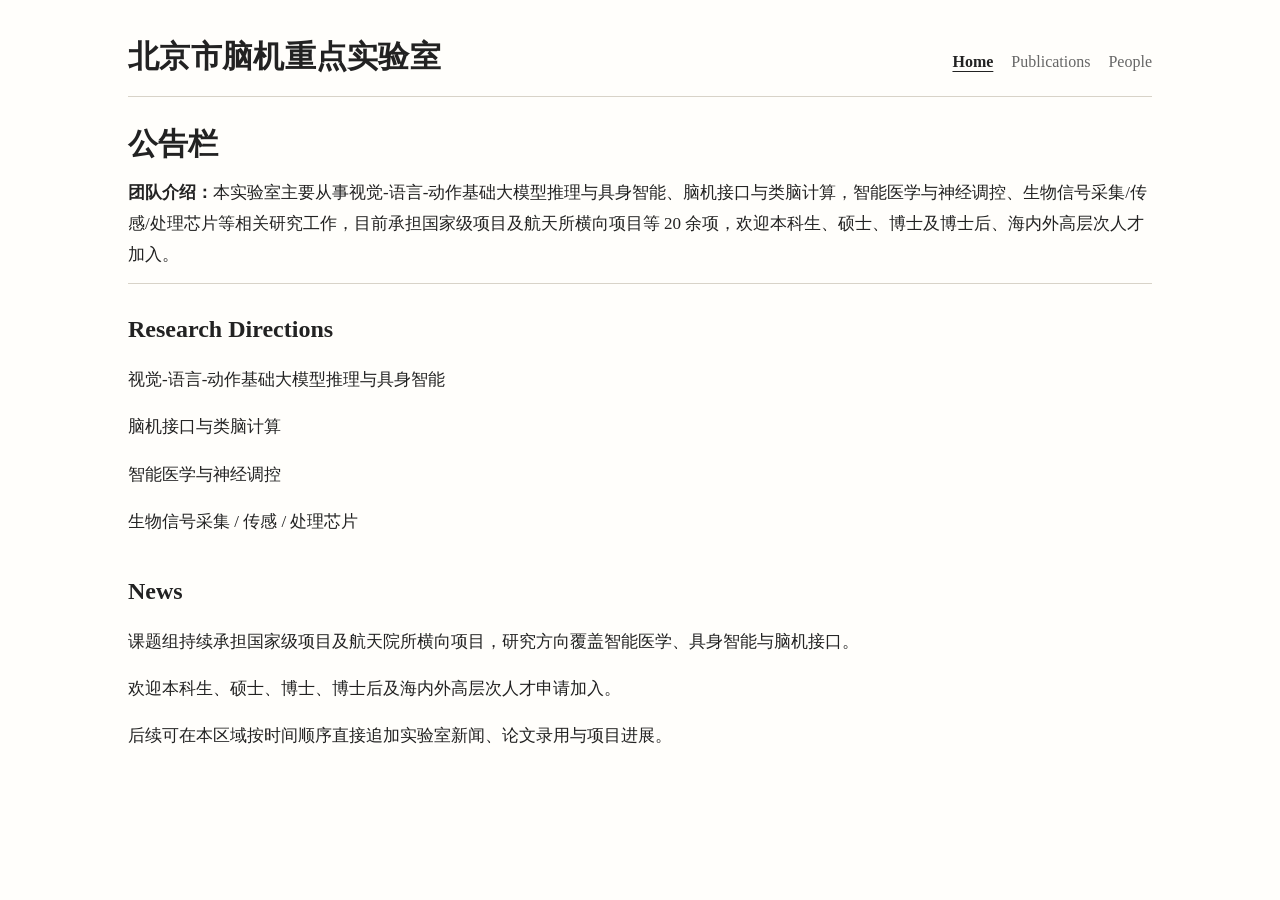
<file: index.html>
﻿<!doctype html>
<html lang="zh-CN">
<head>
  <meta charset="utf-8" />
  <meta name="viewport" content="width=device-width, initial-scale=1" />
  <title>北航脑机接口课题组</title>
  <link rel="stylesheet" href="assets/css/styles.css" />
</head>
<body>
  <div class="layout-top">
    <header class="topbar">
      <div class="topbar-inner">
        <div class="logo">
          北京市脑机重点实验室
        </div>
        <nav class="topbar-nav">
          <a class="active" href="index.html">Home</a>
          <a href="publications.html">Publications</a>
          <a href="people.html">People</a>
        </nav>
      </div>
    </header>

    <main class="main">
      <div class="container">
        <section class="section notice-board">
          <h1>公告栏</h1>
          <p><strong>团队介绍：</strong>本实验室主要从事视觉-语言-动作基础大模型推理与具身智能、脑机接口与类脑计算，智能医学与神经调控、生物信号采集/传感/处理芯片等相关研究工作，目前承担国家级项目及航天所横向项目等 20 余项，欢迎本科生、硕士、博士及博士后、海内外高层次人才加入。</p>
        </section>

        <section class="section">
          <h2>Research Directions</h2>
          <ul class="plain-list">
            <li>视觉-语言-动作基础大模型推理与具身智能</li>
            <li>脑机接口与类脑计算</li>
            <li>智能医学与神经调控</li>
            <li>生物信号采集 / 传感 / 处理芯片</li>
          </ul>
        </section>

        <section class="section">
          <h2>News</h2>
          <ul class="plain-list">
            <li>课题组持续承担国家级项目及航天院所横向项目，研究方向覆盖智能医学、具身智能与脑机接口。</li>
            <li>欢迎本科生、硕士、博士、博士后及海内外高层次人才申请加入。</li>
            <li>后续可在本区域按时间顺序直接追加实验室新闻、论文录用与项目进展。</li>
          </ul>
        </section>
      </div>
    </main>
  </div>
</body>
</html>
</file>
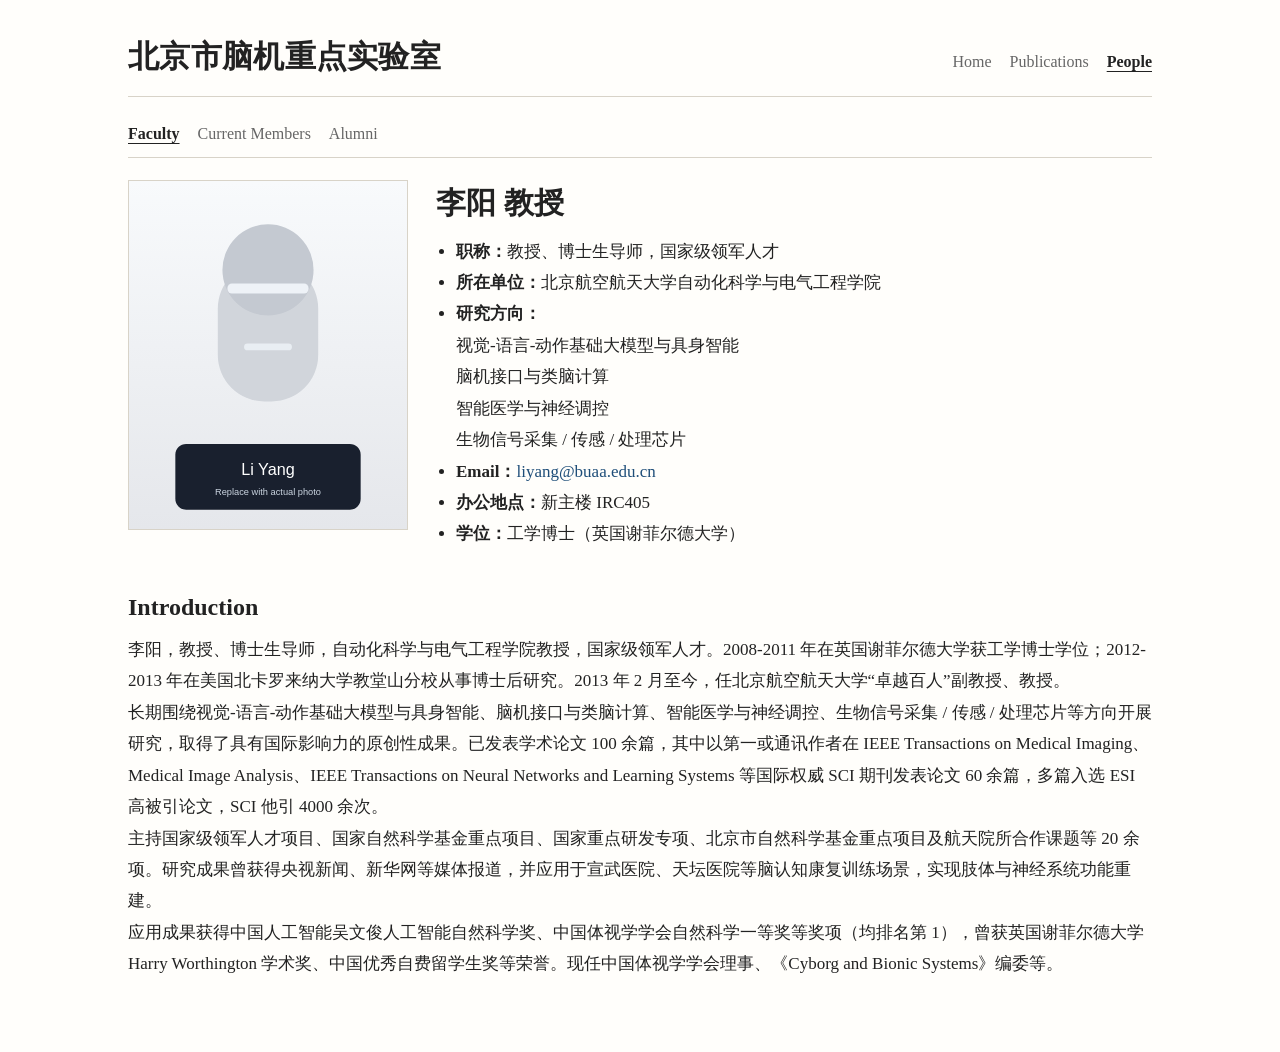
<file: people.html>
﻿<!doctype html>
<html lang="zh-CN">
<head>
  <meta charset="utf-8" />
  <meta name="viewport" content="width=device-width, initial-scale=1" />
  <title>People | 北京市脑机重点实验室</title>
  <link rel="stylesheet" href="assets/css/styles.css" />
</head>
<body>
  <div class="layout-top">
    <header class="topbar">
      <div class="topbar-inner">
        <div class="logo">
          北京市脑机重点实验室
        </div>
        <nav class="topbar-nav">
          <a href="index.html">Home</a>
          <a href="publications.html">Publications</a>
          <a class="active" href="people.html">People</a>
        </nav>
      </div>
    </header>

    <main class="main">
      <div class="container">
        <div class="section-tabs" data-tabs>
          <a class="active" href="#faculty" data-tab="faculty">Faculty</a>
          <a href="#current-members" data-tab="current-members">Current Members</a>
          <a href="#alumni" data-tab="alumni">Alumni</a>
        </div>

        <section class="tab-panel active" id="faculty" data-panel="faculty">
          <div class="faculty-card">
            <div class="faculty-photo-frame">
              <img src="assets/img/liyang-photo.svg" alt="李阳教授照片" />
            </div>
            <div class="faculty-meta">
              <h1>李阳 教授</h1>
              <ul>
                <li><strong>职称：</strong>教授、博士生导师，国家级领军人才</li>
                <li><strong>所在单位：</strong>北京航空航天大学自动化科学与电气工程学院</li>
                <li><strong>研究方向：</strong>
                  <span class="inline-break">视觉-语言-动作基础大模型与具身智能</span>
                  <span class="inline-break">脑机接口与类脑计算</span>
                  <span class="inline-break">智能医学与神经调控</span>
                  <span class="inline-break">生物信号采集 / 传感 / 处理芯片</span>
                </li>
                <li><strong>Email：</strong><a href="mailto:liyang@buaa.edu.cn">liyang@buaa.edu.cn</a></li>
                <li><strong>办公地点：</strong>新主楼 IRC405</li>
                <li><strong>学位：</strong>工学博士（英国谢菲尔德大学）</li>
              </ul>
              <div class="info-note"></div>
            </div>
          </div>

          <section class="section">
            <h2>Introduction</h2>
            <p>李阳，教授、博士生导师，自动化科学与电气工程学院教授，国家级领军人才。2008-2011 年在英国谢菲尔德大学获工学博士学位；2012-2013 年在美国北卡罗来纳大学教堂山分校从事博士后研究。2013 年 2 月至今，任北京航空航天大学“卓越百人”副教授、教授。</p>
            <p>长期围绕视觉-语言-动作基础大模型与具身智能、脑机接口与类脑计算、智能医学与神经调控、生物信号采集 / 传感 / 处理芯片等方向开展研究，取得了具有国际影响力的原创性成果。已发表学术论文 100 余篇，其中以第一或通讯作者在 IEEE Transactions on Medical Imaging、Medical Image Analysis、IEEE Transactions on Neural Networks and Learning Systems 等国际权威 SCI 期刊发表论文 60 余篇，多篇入选 ESI 高被引论文，SCI 他引 4000 余次。</p>
            <p>主持国家级领军人才项目、国家自然科学基金重点项目、国家重点研发专项、北京市自然科学基金重点项目及航天院所合作课题等 20 余项。研究成果曾获得央视新闻、新华网等媒体报道，并应用于宣武医院、天坛医院等脑认知康复训练场景，实现肢体与神经系统功能重建。</p>
            <p>应用成果获得中国人工智能吴文俊人工智能自然科学奖、中国体视学学会自然科学一等奖等奖项（均排名第 1），曾获英国谢菲尔德大学 Harry Worthington 学术奖、中国优秀自费留学生奖等荣誉。现任中国体视学学会理事、《Cyborg and Bionic Systems》编委等。</p>
          </section>
        </section>

        <section class="section tab-panel" id="current-members" data-panel="current-members">
          <h2>Current Members</h2>
          <p class="section-intro">成员照片后续补充，当前先保留统一的头像占位区域与卡片版式。</p>
          <div class="member-grid">
            <article class="member-card">
              <div class="member-photo member-photo-placeholder" aria-hidden="true">
                <span class="member-photo-label">Photo</span>
              </div>
              <h3 class="member-name">Name Pending</h3>
              <p class="member-role">Postdoctoral Fellow</p>
              <p class="member-email">E-mail: pending@buaa.edu.cn</p>
            </article>

            <article class="member-card">
              <div class="member-photo member-photo-placeholder" aria-hidden="true">
                <span class="member-photo-label">Photo</span>
              </div>
              <h3 class="member-name">Name Pending</h3>
              <p class="member-role">Postdoctoral Fellow</p>
              <p class="member-email">E-mail: pending@buaa.edu.cn</p>
            </article>

            <article class="member-card">
              <div class="member-photo member-photo-placeholder" aria-hidden="true">
                <span class="member-photo-label">Photo</span>
              </div>
              <h3 class="member-name">Name Pending</h3>
              <p class="member-role">PhD Student</p>
              <p class="member-email">E-mail: pending@buaa.edu.cn</p>
            </article>

            <article class="member-card">
              <div class="member-photo member-photo-placeholder" aria-hidden="true">
                <span class="member-photo-label">Photo</span>
              </div>
              <h3 class="member-name">Name Pending</h3>
              <p class="member-role">PhD Student</p>
              <p class="member-email">E-mail: pending@buaa.edu.cn</p>
            </article>

            <article class="member-card">
              <div class="member-photo member-photo-placeholder" aria-hidden="true">
                <span class="member-photo-label">Photo</span>
              </div>
              <h3 class="member-name">Name Pending</h3>
              <p class="member-role">Master Student</p>
              <p class="member-email">E-mail: pending@buaa.edu.cn</p>
            </article>

            <article class="member-card">
              <div class="member-photo member-photo-placeholder" aria-hidden="true">
                <span class="member-photo-label">Photo</span>
              </div>
              <h3 class="member-name">Name Pending</h3>
              <p class="member-role">Master Student</p>
              <p class="member-email">E-mail: pending@buaa.edu.cn</p>
            </article>

            <article class="member-card">
              <div class="member-photo member-photo-placeholder" aria-hidden="true">
                <span class="member-photo-label">Photo</span>
              </div>
              <h3 class="member-name">Name Pending</h3>
              <p class="member-role">Undergraduate Student</p>
              <p class="member-email">E-mail: pending@buaa.edu.cn</p>
            </article>

            <article class="member-card">
              <div class="member-photo member-photo-placeholder" aria-hidden="true">
                <span class="member-photo-label">Photo</span>
              </div>
              <h3 class="member-name">Name Pending</h3>
              <p class="member-role">Research Assistant</p>
              <p class="member-email">E-mail: pending@buaa.edu.cn</p>
            </article>
          </div>
        </section>

        <section class="section tab-panel" id="alumni" data-panel="alumni">
          <h2>Alumni</h2>
          <p class="section-intro">校友照片与去向信息后续补充，当前先保留统一的占位卡片结构。</p>
          <div class="alumni-grid">
            <article class="member-card">
              <div class="member-photo member-photo-placeholder" aria-hidden="true">
                <span class="member-photo-label">Photo</span>
              </div>
              <h3 class="member-name">Name Pending</h3>
              <p class="alumni-meta-line">Graduation Year: Pending</p>
              <p class="alumni-meta-line">Current Position: Pending</p>
            </article>

            <article class="member-card">
              <div class="member-photo member-photo-placeholder" aria-hidden="true">
                <span class="member-photo-label">Photo</span>
              </div>
              <h3 class="member-name">Name Pending</h3>
              <p class="alumni-meta-line">Graduation Year: Pending</p>
              <p class="alumni-meta-line">Current Position: Pending</p>
            </article>

            <article class="member-card">
              <div class="member-photo member-photo-placeholder" aria-hidden="true">
                <span class="member-photo-label">Photo</span>
              </div>
              <h3 class="member-name">Name Pending</h3>
              <p class="alumni-meta-line">Graduation Year: Pending</p>
              <p class="alumni-meta-line">Current Position: Pending</p>
            </article>

            <article class="member-card">
              <div class="member-photo member-photo-placeholder" aria-hidden="true">
                <span class="member-photo-label">Photo</span>
              </div>
              <h3 class="member-name">Name Pending</h3>
              <p class="alumni-meta-line">Graduation Year: Pending</p>
              <p class="alumni-meta-line">Current Position: Pending</p>
            </article>

            <article class="member-card">
              <div class="member-photo member-photo-placeholder" aria-hidden="true">
                <span class="member-photo-label">Photo</span>
              </div>
              <h3 class="member-name">Name Pending</h3>
              <p class="alumni-meta-line">Graduation Year: Pending</p>
              <p class="alumni-meta-line">Current Position: Pending</p>
            </article>

            <article class="member-card">
              <div class="member-photo member-photo-placeholder" aria-hidden="true">
                <span class="member-photo-label">Photo</span>
              </div>
              <h3 class="member-name">Name Pending</h3>
              <p class="alumni-meta-line">Graduation Year: Pending</p>
              <p class="alumni-meta-line">Current Position: Pending</p>
            </article>
          </div>
        </section>
      </div>
    </main>
  </div>

  <script>
    const tabs = document.querySelectorAll('[data-tab]');
    const panels = document.querySelectorAll('[data-panel]');

    const activateTab = (name) => {
      const fallback = tabs[0] ? tabs[0].dataset.tab : '';
      const activeName = Array.from(tabs).some((tab) => tab.dataset.tab === name) ? name : fallback;
      tabs.forEach((tab) => tab.classList.toggle('active', tab.dataset.tab === activeName));
      panels.forEach((panel) => panel.classList.toggle('active', panel.dataset.panel === activeName));
    };

    tabs.forEach((tab) => {
      tab.addEventListener('click', (event) => {
        event.preventDefault();
        const name = tab.dataset.tab;
        activateTab(name);
        history.replaceState(null, '', '#' + name);
      });
    });

    const initial = window.location.hash.replace('#', '') || 'faculty';
    activateTab(initial);
  </script>
</body>
</html>
</file>
<file: assets/css/styles.css>
:root {
  --bg: #fffefb;
  --surface: #fffefb;
  --text: #222222;
  --muted: #666666;
  --line: #d8d3c8;
  --accent: #1f4e79;
  --accent-soft: #f4efe4;
  --page-width: min(80vw, 1120px);
}

* {
  box-sizing: border-box;
  margin: 0;
  padding: 0;
}

body {
  font-family: "Georgia", "Times New Roman", "Songti SC", "STSong", serif;
  background: var(--bg);
  color: var(--text);
}

a {
  color: var(--accent);
  text-decoration: none;
}

a:hover {
  text-decoration: underline;
}

.layout-top {
  min-height: 100vh;
  background: var(--surface);
}

.topbar {
  padding-top: 36px;
}

.topbar-inner,
.container {
  width: var(--page-width);
  margin: 0 auto;
}

.topbar-inner {
  display: flex;
  align-items: baseline;
  justify-content: space-between;
  gap: 24px;
  padding-bottom: 18px;
  border-bottom: 1px solid var(--line);
}

.logo {
  font-size: 31px;
  font-weight: 700;
  color: var(--text);
  letter-spacing: 0.01em;
}

.topbar-nav {
  display: flex;
  flex-wrap: wrap;
  gap: 18px;
  font-size: 16px;
}

.topbar-nav a {
  color: var(--muted);
}

.topbar-nav a.active {
  color: var(--text);
  font-weight: 700;
  text-decoration: underline;
  text-underline-offset: 4px;
}

.main {
  padding: 28px 0 72px;
}

.section {
  margin-top: 30px;
}

.section:first-child {
  margin-top: 0;
}

.section h1,
.section h2,
.pubs h1,
.faculty-meta h1 {
  color: var(--text);
  font-weight: 700;
  line-height: 1.25;
}

.section h1,
.pubs h1,
.faculty-meta h1 {
  font-size: 30px;
  margin-bottom: 14px;
}

.section h2 {
  font-size: 24px;
  margin-bottom: 12px;
}

.section p,
.pubs-note,
.section-intro,
.faculty-meta ul,
.member-role,
.member-email,
.alumni-meta-line,
.pub-cite-item,
.plain-list li {
  font-size: 17px;
  line-height: 1.85;
  color: var(--text);
}

.notice-board {
  padding-bottom: 12px;
  border-bottom: 1px solid var(--line);
}

.notice-board strong {
  color: var(--text);
}

.plain-list {
  list-style: none;
}

.plain-list li {
  padding: 8px 0;
}

.section-tabs {
  display: flex;
  flex-wrap: wrap;
  gap: 18px;
  margin-bottom: 22px;
  padding-bottom: 14px;
  border-bottom: 1px solid var(--line);
}

.section-tabs a {
  color: var(--muted);
  font-size: 16px;
}

.section-tabs a.active {
  color: var(--text);
  font-weight: 700;
  text-decoration: underline;
  text-underline-offset: 4px;
}

.tab-panel {
  display: none;
}

.tab-panel.active {
  display: block;
}

.faculty-card {
  display: grid;
  grid-template-columns: minmax(220px, 280px) 1fr;
  gap: 28px;
  margin-bottom: 32px;
  align-items: start;
}

.faculty-photo-frame {
  border: 1px solid var(--line);
  background: #f8f6f1;
}

.faculty-photo-frame img {
  display: block;
  width: 100%;
  height: auto;
}

.faculty-meta {
  padding-top: 4px;
}

.faculty-meta ul {
  margin-left: 20px;
}

.faculty-meta strong {
  color: var(--text);
}

.faculty-meta .inline-break {
  display: block;
}

.info-note {
  margin-top: 10px;
  color: var(--muted);
  font-size: 14px;
}

.member-grid,
.alumni-grid {
  display: grid;
  grid-template-columns: repeat(auto-fit, minmax(220px, 1fr));
  gap: 22px;
}

.member-card {
  padding: 16px 0;
  border-top: 1px solid var(--line);
}

.member-photo {
  width: 100%;
  aspect-ratio: 6 / 5;
  margin-bottom: 14px;
  overflow: hidden;
}

.member-photo-placeholder {
  position: relative;
  display: grid;
  place-items: center;
  border: 1px dashed #c7c0b2;
  background: #faf7f0;
}

.member-photo-placeholder::before {
  content: "";
  position: absolute;
  top: 18%;
  width: 72px;
  height: 72px;
  border-radius: 50%;
  background: #ece5d7;
}

.member-photo-placeholder::after {
  content: "";
  position: absolute;
  bottom: 10%;
  width: 130px;
  height: 80px;
  border-radius: 999px 999px 10px 10px;
  background: #ece5d7;
}

.member-photo-label {
  position: relative;
  z-index: 1;
  margin-top: 108px;
  font-size: 12px;
  letter-spacing: 0.08em;
  text-transform: uppercase;
  color: var(--muted);
}

.member-name {
  margin-bottom: 8px;
  font-size: 20px;
  font-weight: 700;
  color: var(--text);
}

.member-email {
  word-break: break-word;
}

.pubs-note {
  margin-bottom: 20px;
  color: var(--muted);
}

.pub-year {
  margin: 26px 0 14px;
  padding-bottom: 8px;
  border-bottom: 1px solid var(--line);
  font-size: 24px;
  font-weight: 700;
  color: var(--text);
}

.pub-cite-list {
  list-style: none;
  counter-reset: pub-item;
}

.pub-cite-item {
  position: relative;
  counter-increment: pub-item;
  padding: 10px 0 10px 42px;
}

.pub-cite-item::before {
  content: "[" counter(pub-item) "]";
  position: absolute;
  left: 0;
  top: 10px;
  color: var(--muted);
  font-size: 16px;
}

.legacy-card,
.hero-grid,
.hero-photo,
.info-card,
.top-tabs,
.layout,
.sidebar,
.nav,
.sidebar-footer,
.pub-list,
.pub-item,
.pub-title,
.pub-meta {
  display: none;
}

@media (max-width: 900px) {
  :root {
    --page-width: min(92vw, 1120px);
  }

  .topbar-inner {
    flex-direction: column;
    align-items: flex-start;
    gap: 12px;
  }

  .logo {
    font-size: 26px;
  }

  .topbar-nav {
    gap: 14px;
    font-size: 15px;
  }

  .main {
    padding: 22px 0 48px;
  }

  .section h1,
  .pubs h1,
  .faculty-meta h1 {
    font-size: 26px;
  }

  .section h2,
  .pub-year {
    font-size: 22px;
  }

  .section p,
  .pubs-note,
  .section-intro,
  .faculty-meta ul,
  .member-role,
  .member-email,
  .alumni-meta-line,
  .pub-cite-item,
  .plain-list li {
    font-size: 16px;
  }

  .faculty-card {
    grid-template-columns: 1fr;
    gap: 18px;
  }

  .member-grid,
  .alumni-grid {
    grid-template-columns: 1fr;
  }
}
</file>
